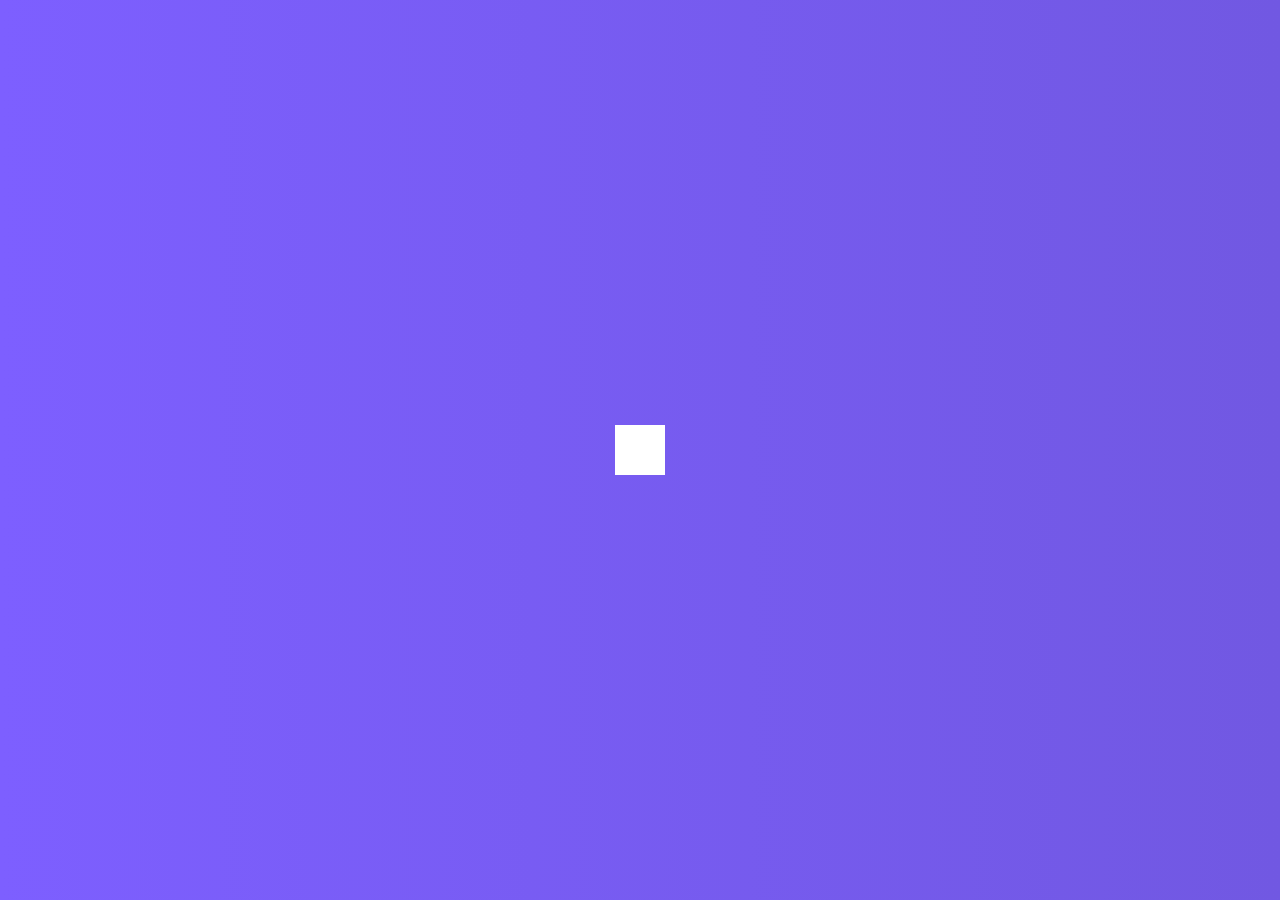
<file: Day 4/index.html>
<!DOCTYPE html>
<html lang="en">
<head>
    <meta charset="UTF-8">
    <meta name="viewport" content="width=device-width, initial-scale=1.0">
    <link rel="stylesheet" href="https://cdnjs.cloudflare.com/ajax/libs/font-awesome/6.4.2/css/all.min.css" integrity="sha512-z3gLpd7yknf1YoNbCzqRKc4qyor8gaKU1qmn+CShxbuBusANI9QpRohGBreCFkKxLhei6S9CQXFEbbKuqLg0DA==" crossorigin="anonymous" referrerpolicy="no-referrer" />
    <link rel="stylesheet" href="style.css">
    <title>Hidden Search</title>
</head>
<body>
    <div class="search">
        <input type="text" class="input" placeholder="Search..">
        <button class="btn">
           <i class="fas fa-search"></i> 
        </button>
    </div>



    <script src="script.js"></script>
</body>
</html>
</file>
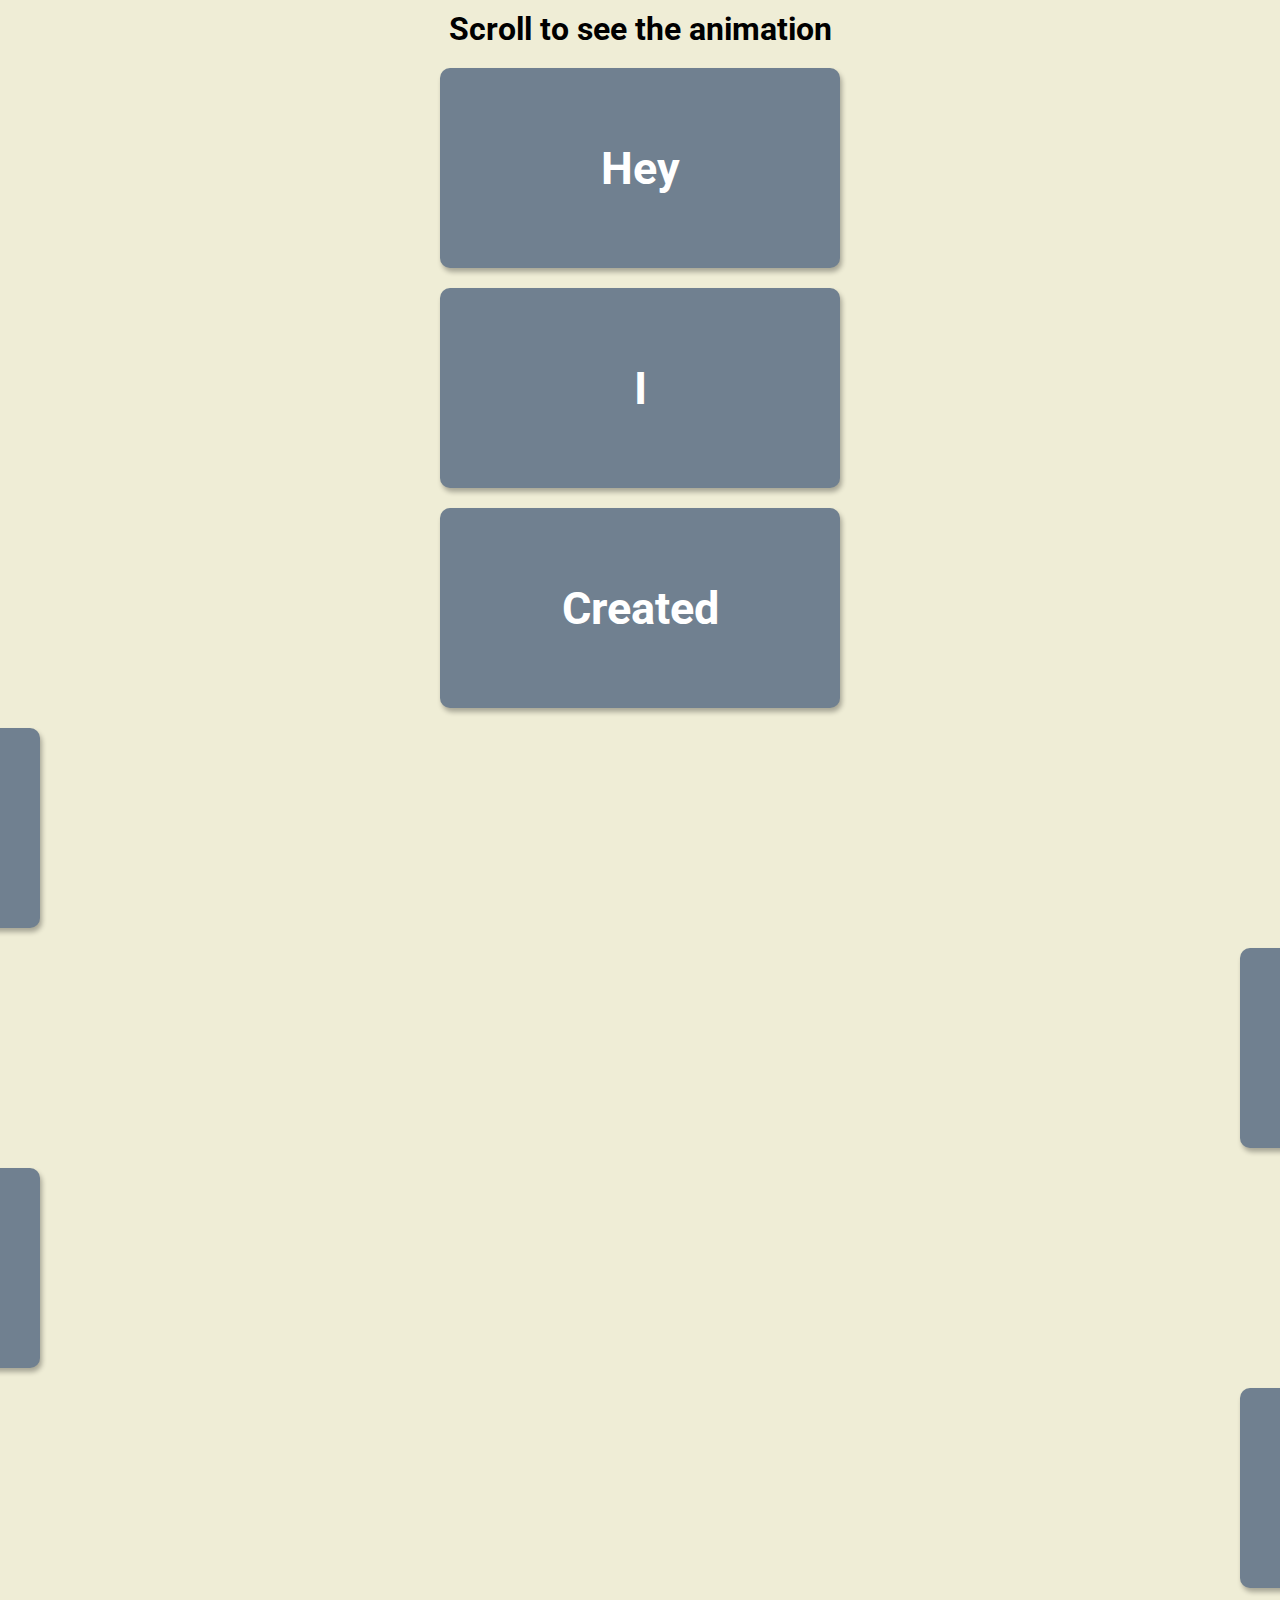
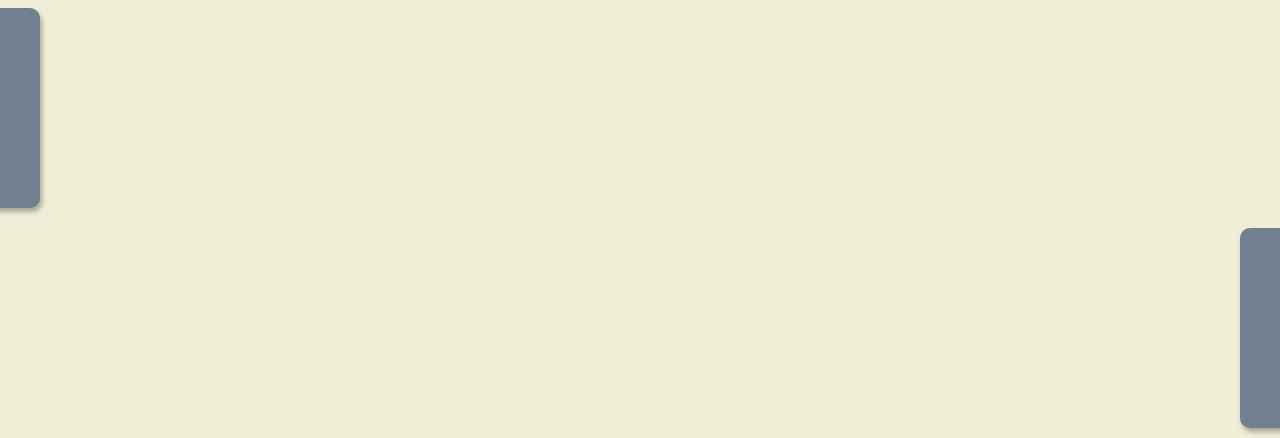
<file: Day 6/index.html>
<!DOCTYPE html>
<html lang="en">
  <head>
    <meta charset="UTF-8" />
    <meta name="viewport" content="width=device-width, initial-scale=1.0" />
    <!-- <link rel="stylesheet" href="https://cdnjs.cloudflare.com/ajax/libs/font-awesome/6.4.2/css/all.min.css" integrity="sha512-z3gLpd7yknf1YoNbCzqRKc4qyor8gaKU1qmn+CShxbuBusANI9QpRohGBreCFkKxLhei6S9CQXFEbbKuqLg0DA==" crossorigin="anonymous" referrerpolicy="no-referrer" /> -->
    <link rel="stylesheet" href="style.css" />
    <title>Scroll Animation</title>
  </head>
  <body>
    <h1>Scroll to see the animation</h1>
    <div class="box"><h2>Hey</h2></div>
    <div class="box"><h2>I</h2></div>
    <div class="box"><h2>Created</h2></div>
    <div class="box"><h2>This</h2></div>
    <div class="box"><h2>New</h2></div>
    <div class="box"><h2>Animation</h2></div>
    <div class="box"><h2>For</h2></div>
    <div class="box"><h2>My</h2></div>
    <div class="box"><h2>Webpage</h2></div>


    <script src="script.js"></script>
  </body>
</html>
</file>
<file: Day 4/style.css>
@import url('https://fonts.googleapis.com/css2?family=Roboto:wght@400;700&display=swap');

* {
    box-sizing: border-box;
}

body {
    background-image: linear-gradient(90deg, #7d5fff,#7158e2);
    font-family: 'Roboto', sans-serif;
    display: flex;
    align-items: center;
    justify-content: center;
    height: 100vh;
    overflow: hidden;
    margin: 0;
}

.search {
    position: relative;
    height: 50px
}

.search .input {
    background-color: #fff;
    border: 0;
    font-size: 18px;
    padding: 15px;
    height: 50px;
    width: 50px;
    transition: width 0.3s ease;
}

.btn {
    background-color: #fff;
    border: 0; 
    cursor: pointer;
    font-size: 24px;
    position: absolute;
    top: 0;
    left: 0;
    height: 50px;
    width: 50px;
    transition: transform 0.3s ease;
}

.btn:focus,
.input:focus {
    outline: none;
}

.search.active .input {
    width: 200px;
}

.search.active .btn {
    transform: translateX(198px);
}
</file>
<file: Day 6/style.css>
@import url('https://fonts.googleapis.com/css2?family=Roboto:wght@400;700&display=swap');

* {
    box-sizing: border-box;
}

body {
    background-color: #efedd6;
    font-family: 'Roboto', sans-serif;
    display: flex;
    flex-direction: column;
    align-items: center;
    justify-content: center;
    margin: 0;
}

h1 {
    margin: 10px;
}

.box {
    background-color: slategrey;
    color: #fff;
    display: flex;
    align-items: center;
    justify-content: center;
    width: 400px;
    height: 200px;
    margin: 10px;
    border-radius: 10px;
    box-shadow: 2px 4px 5px rgba(0, 0, 0, 0.3);
    transform: translateX(200%);
    transition: transform 0.4s ease;
}

.box:nth-of-type(even) {
    transform: translateX(-200%);
}

.box.show {
    transform: translateX(0);
}

.box h2 {
    font-size: 45px;
}
</file>
